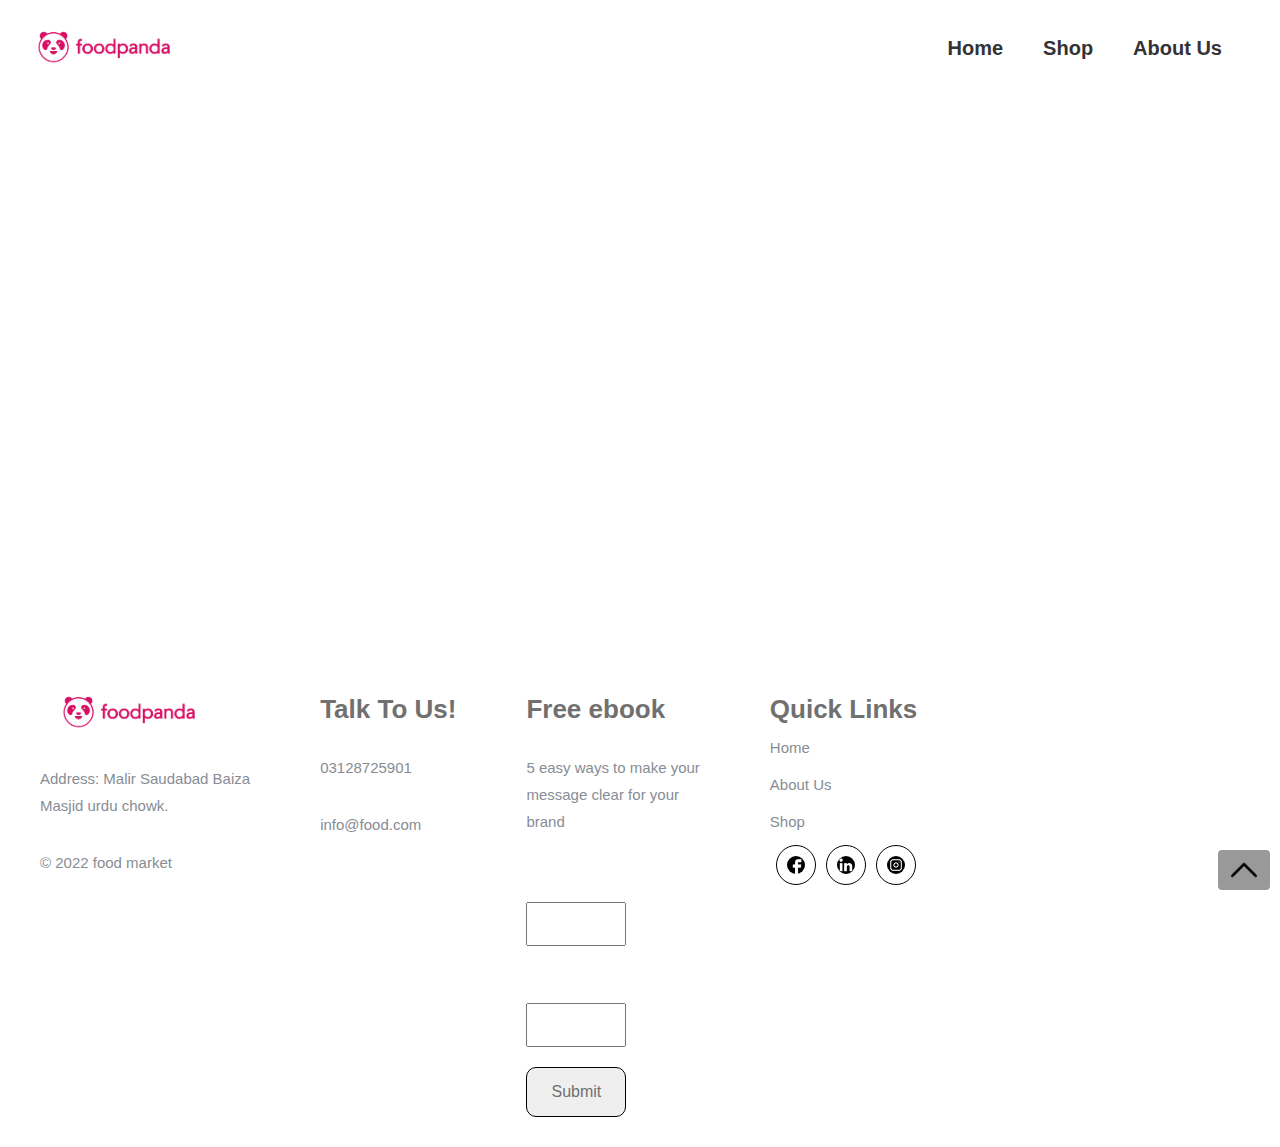
<file: About Us.html>
<!DOCTYPE html>
<html lang="en">
<head>
    <meta charset="UTF-8">
    <meta http-equiv="X-UA-Compatible" content="IE=edge">
    <meta name="viewport" content="width=device-width, initial-scale=1.0">
    <title>About Us</title>
    <link rel="stylesheet" href="About.css">
    <link rel="stylesheet" href="https://maxcdn.bootstrapcdn.com/bootstrap/3.4.1/css/bootstrap.min.css">
</head>
<body>
  <div id="top"></div>
  <a class="btn" href="#top"><img style="width:26px;" src="./Images\upload.png"></a>
  <nav style="background-color:#fff; border:0;height:auto;" class="navbar navbar-inverse">
    <div class="container-fluid">
      <div class="navbar-header">
        <button  type="button" class="navbar-toggle" data-toggle="collapse" data-target="#myNavbar">
          <span class="icon-bar"></span>
          <span class="icon-bar"></span>
          <span class="icon-bar"></span>                        
        </button>
        <img class="pick-one" src="./Images\Foodpanda.png">
      </div>
      <div class="collapse navbar-collapse" id="myNavbar">
        <ul class="nav navbar-nav">
          <li><a href="index.html"><span>Home</span></a></li>
          <li><a href="Shop.html"><span>Shop</span></a></li>
          <li><a href="About Us.html"><span>About Us</span></a></li>
        </ul>
        
      </div>
    </div>
  </nav>
  <center><iframe src="https://www.google.com/maps/embed?pb=!1m18!1m12!1m3!1d14476.384845382467!2d67.18501416199005!3d24.894699644601626!2m3!1f0!2f0!3f0!3m2!1i1024!2i768!4f13.1!3m3!1m2!1s0x3eb3377ea8fd8e21%3A0x47770fda73f50332!2sPIMS%20Coaching%20Centre!5e0!3m2!1sen!2s!4v1669556347892!5m2!1sen!2s" width="600" height="450" style="border:0;" allowfullscreen="" loading="lazy" referrerpolicy="no-referrer-when-downgrade"></iframe></center>

  <div class="footer">
    <div class="foot-box">
      <img  width="180px" style="position: relative;bottom:30px;" src="./Images\Foodpanda.png" alt="">
      <p style="position:relative;bottom:60px;">Address: Malir Saudabad Baiza <br>Masjid urdu chowk.</p>
      
      <p style="position:relative;bottom:60px;">© 2022 food market</p>
    </div>
    <div class="foot-box">
      <h4>Talk To Us!</h4>
      <p>03128725901</p>
      <p>info@food.com</p>
    </div>
    <div class="foot-box">
      <h4>Free ebook</h4>
      <p>5 easy ways to make your<br> message clear for your<br> brand</p>
      <p style="color:#fff; font-size:16px;">Name <sup>*</sup></p>
      <input type="text">
      <p style="color:#fff; font-size:16px;" >Email <sup>*</sup></p>
      <input type="email"><br><br>
      <button class="abc" style=" color: #707070; padding:13px; width:100px; font-size:16px; border-radius:10px;border: 1px solid black;">Submit</button>
    </div>
    <div class="foot-box">
      <h4>Quick Links</h4>
      <p style="padding:0%">Home</p>
      <p style="padding:0%">About Us</p>
      <p style="padding:0%">Shop</p>
      
      <img class= "pick-three"  src="Images\facebook.png" alt="">
      <img class= "pick-three"  src="Images\linkedin-logo.png" alt="">
      <img class= "pick-three"  src="Images\instagram.png" alt="">
    </div>
  </div>

      
      <script src="https://ajax.googleapis.com/ajax/libs/jquery/3.6.0/jquery.min.js"></script>
      <script src="https://maxcdn.bootstrapcdn.com/bootstrap/3.4.1/js/bootstrap.min.js"></script>       
</body>
</html>
</file>
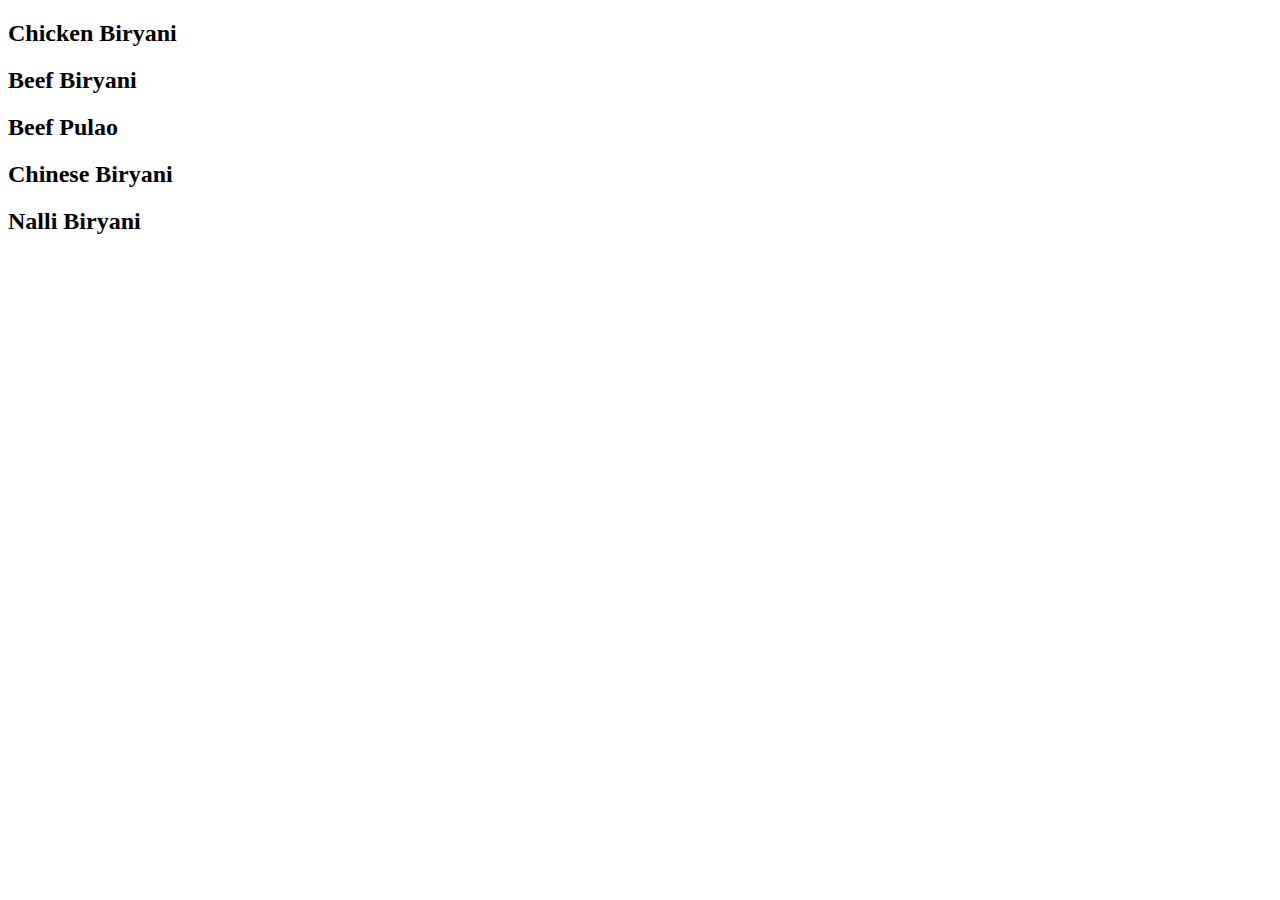
<file: biryani.html>
<!DOCTYPE html>
<html lang="en">
<head>
    <meta charset="UTF-8">
    <meta http-equiv="X-UA-Compatible" content="IE=edge">
    <meta name="viewport" content="width=device-width, initial-scale=1.0">
    <title>Biyani</title>
</head>
<body>
    <div class="content">
        <div class="box">
        <div class="img-box">
            <h2>Chicken Biryani</h2>
        </div>
        </div>
        <div class="box">
            <div class="img-box">
                <h2>Beef Biryani</h2>
            </div>
        </div>
        <div class="box">
            <div class="img-box">
                <h2>Beef Pulao</h2>
            </div>
        </div>
        <div class="box">
            <div class="img-box">
                <h2>Chinese Biryani</h2>
            </div>
        </div>
        <div class="box">
            <div class="img-box">
                <h2>Nalli Biryani</h2>
            </div>
        </div>
    </div>
</body>
</html>
</file>
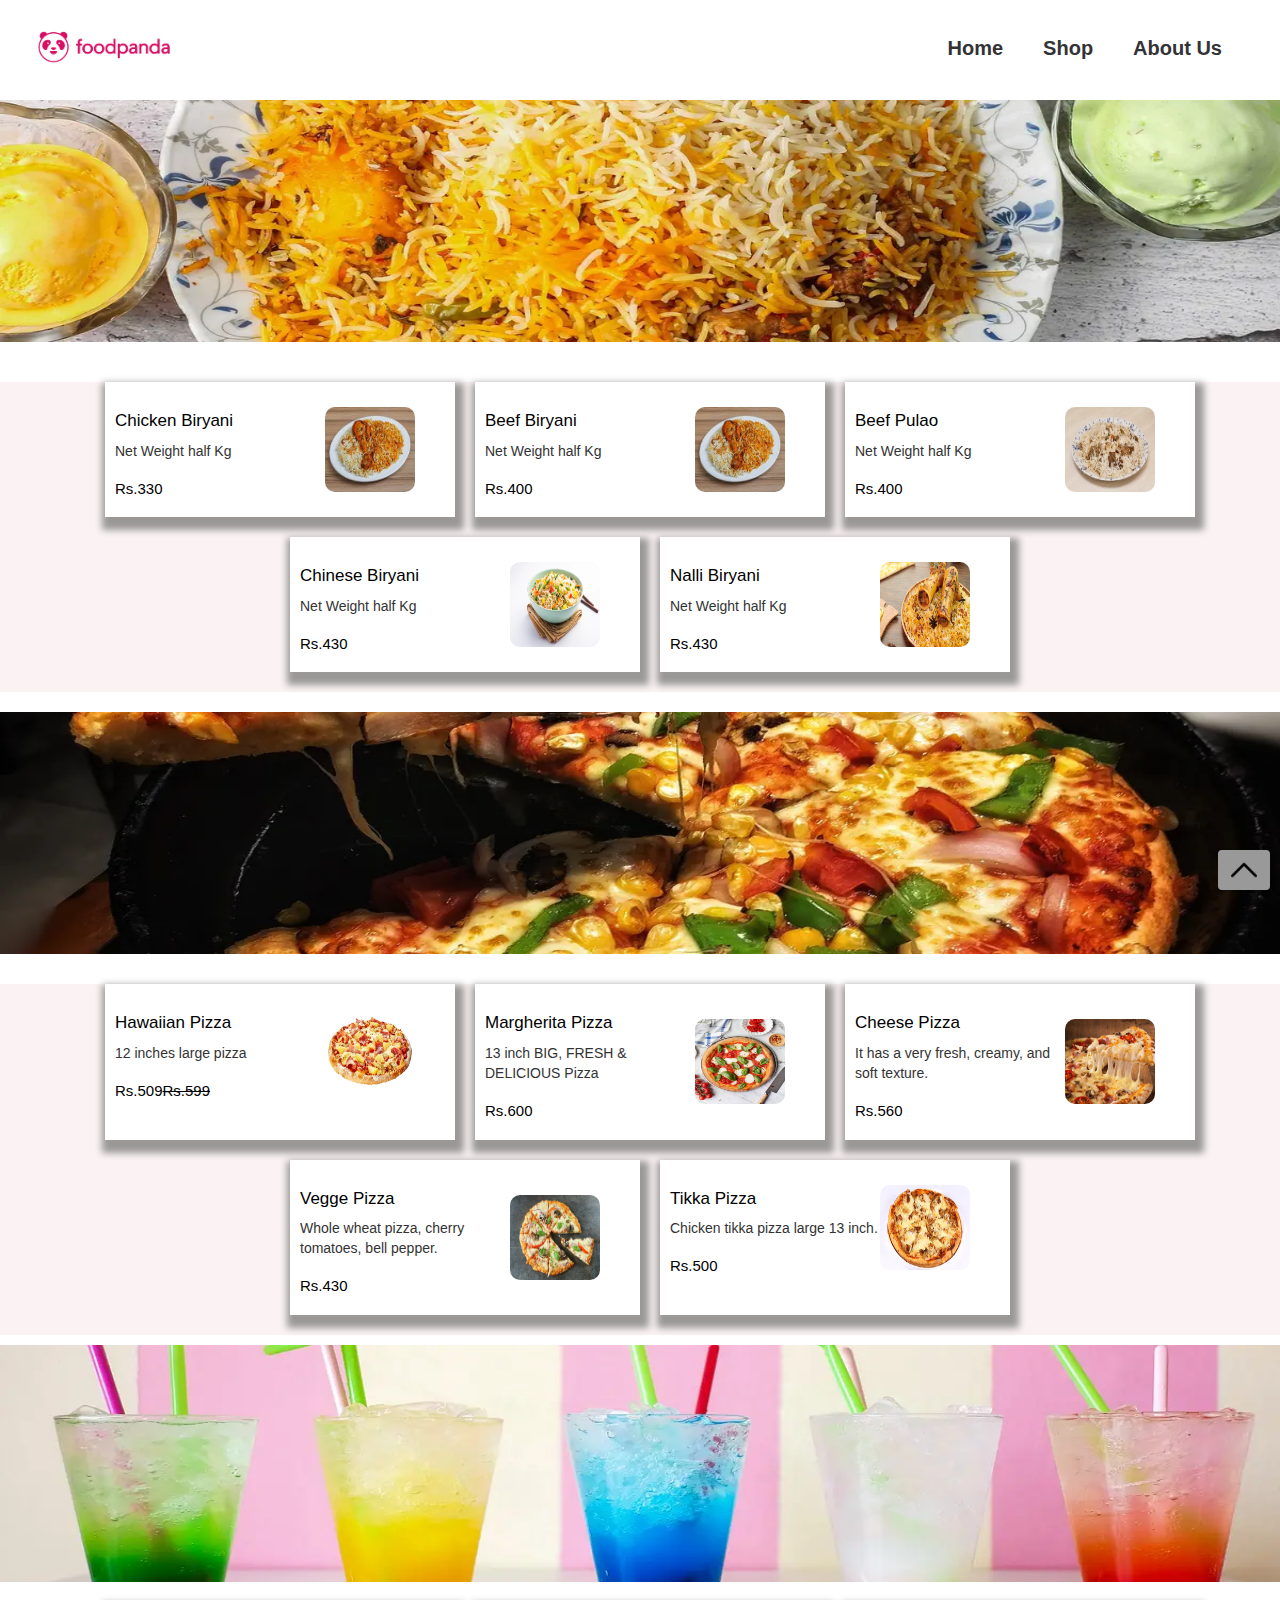
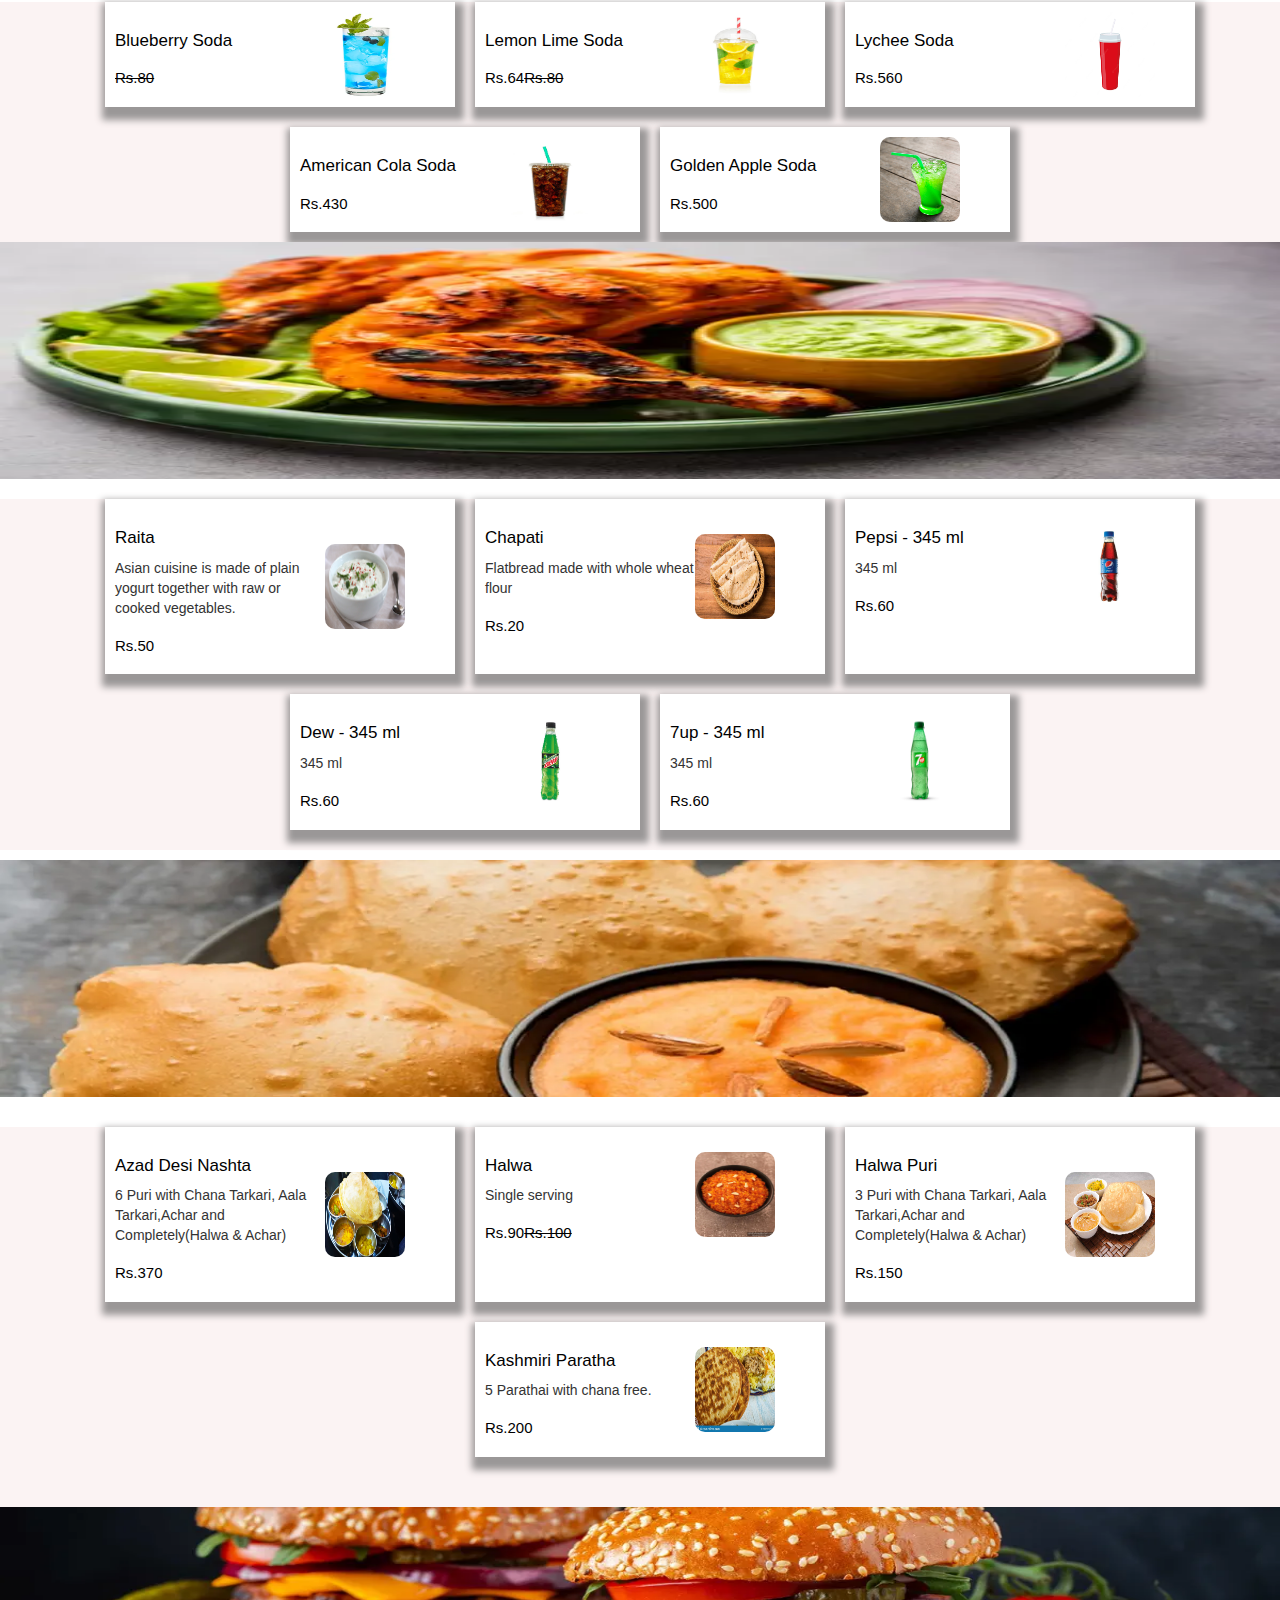
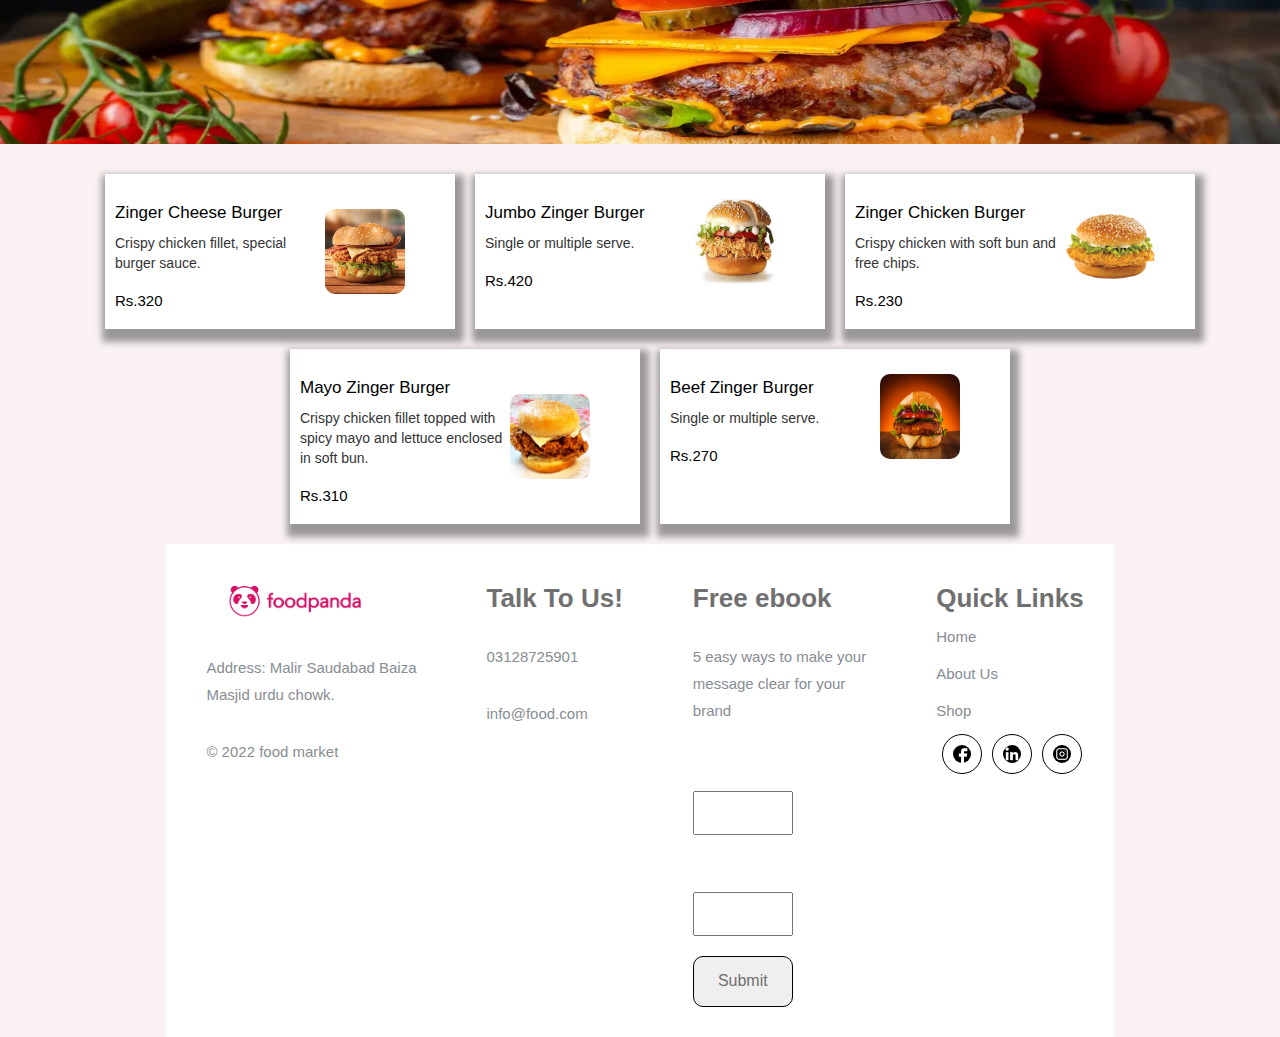
<file: Shop.html>
<!DOCTYPE html>
<html lang="en">
<head>
    <meta charset="UTF-8">
    <meta http-equiv="X-UA-Compatible" content="IE=edge">
    <meta name="viewport" content="width=device-width, initial-scale=1.0">
    <title>Shop</title>
    <link rel="stylesheet" href="items.css">
    <link rel="stylesheet" href="https://maxcdn.bootstrapcdn.com/bootstrap/3.4.1/css/bootstrap.min.css">
</head>
<body>
  <div id="top"></div>
  <a class="btn" href="#top"><img style="width:26px;" src="./Images\upload.png"></a>
    <nav style="background-color: #fff; border:0;" class="navbar navbar-inverse">
        <div class="container-fluid">
          <div class="navbar-header">
            <button  type="button" class="navbar-toggle" data-toggle="collapse" data-target="#myNavbar">
              <span class="icon-bar"></span>
              <span class="icon-bar"></span>
              <span class="icon-bar"></span>                        
            </button>
            <img class="pick-one" src="./Images\Foodpanda.png">
          </div>
          <div class="collapse navbar-collapse" id="myNavbar">
            <ul class="nav navbar-nav">
              <li><a href="index.html"><span>Home</span></a></li>
              <li><a href="Shop.html"><span>Shop</span></a></li>
              <li><a href="About Us.html"><span>About Us</span></a></li>
            </ul>
            
          </div>
        </div>
      </nav>

      <img style="width:100%; height:242px; position: relative; bottom:40px;" src="Images\biryani-1.webp" alt="">
      <div class="content">
        <div class="box">
          <table>
          <tr><td><div class="text">
            <h2>Chicken Biryani</h2>
            <p>Net Weight half Kg</p>
            <h3>Rs.330</h3>
            </div></td>
            <td><div class="pick-box">
              <img src="Images\chicken biryani.jpg" alt="">
            </div></td></tr>
            </table>
        </div>
        
     
        <div class="box">
          <table>
            <tr><td><div class="text">   
                <h2>Beef Biryani</h2>
                <p>Net Weight half Kg</p>
            <h3>Rs.400</h3></div>
          </td><td><div class="pick-box">
            <img src="Images\chicken biryani.jpg" alt="">
          </div></td></tr>
          </table>
            </div>
            <div class="box">
              <table>
              <tr><td><div class="text">
                <h2>Beef Pulao</h2>
                <p>Net Weight half Kg</p>
                <h3>Rs.400</h3>
                </div></td>
                <td><div class="pick-box">
                  <img src="Images\beef pulao.webp" alt="">
                </div></td></tr>
                </table>
            </div>
       
            <div class="box">
              <table>
              <tr><td><div class="text">
                <h2>Chinese Biryani</h2>
                <p>Net Weight half Kg</p>
                <h3>Rs.430</h3>
                </div></td>
                <td><div class="pick-box">
                  <img src="Images\chinese biryani.webp" alt="">
                </div></td></tr>
                </table>
            </div>
            <div class="box">
              <table>
              <tr><td><div class="text">
                <h2>Nalli Biryani</h2>
                <p>Net Weight half Kg</p>
                <h3>Rs.430</h3>
                </div></td>
                <td><div class="pick-box">
                  <img src="Images\nalli biryani.jpg" alt="">
                </div></td></tr>
                </table>
            </div>
    </div>
     <img style="width:100%; height:242px; position: relative; top:20px;" src="Images\pizza-1.webp" alt="">
      <div style="position: relative; top:50px;" class="content">
        <div class="box">
          <table>
          <tr><td><div class="text">
            <h2>Hawaiian Pizza</h2>
            <p>12 inches large pizza</p>
            <h3>Rs.509<del>Rs.599</del></h3>
            </div></td>
            <td><div class="pick-box">
              <img src="Images\hawaiian pizza-1.jpg" alt="">
            </div></td></tr>
            </table>
        </div>
        
     
        <div class="box">
          <table>
            <tr><td><div class="text">   
                <h2>Margherita Pizza</h2>
                <p>13 inch BIG, FRESH & DELICIOUS Pizza</p>
            <h3>Rs.600</h3></div>
          </td><td><div class="pick-box">
            <img src="Images\margherita-pizza.jpg" alt="">
          </div></td></tr>
          </table>
            </div>
            <div class="box">
              <table>
              <tr><td><div class="text">
                <h2>Cheese Pizza</h2>
                <p>It has a very fresh, creamy, and soft texture. </p>
                <h3>Rs.560</h3>
                </div></td>
                <td><div class="pick-box">
                  <img src="Images\cheese pizza.webp" alt="">
                </div></td></tr>
                </table>
            </div>
       
            <div class="box">
              <table>
              <tr><td><div class="text">
                <h2>Vegge Pizza</h2>
                <p>Whole wheat pizza, cherry tomatoes, bell pepper.</p>
                <h3>Rs.430</h3>
                </div></td>
                <td><div class="pick-box">
                  <img src="Images\vegge pizza.jpg" alt="">
                </div></td></tr>
                </table>
            </div>

            <div class="box">
              <table>
              <tr><td><div class="text">
                <h2>Tikka Pizza</h2>
                <p>Chicken tikka pizza large 13 inch. </p>
                <h3>Rs.500</h3>
                </div></td>
                <td><div class="pick-box">
                  <img src="Images\tikka pizza.jpg" alt="">
                </div></td></tr>
                </table>
            </div>
    </div>   

    <img style="width:100%; height:237px; position: relative; top:60px;" src="Images\soda-1.webp" alt="">
      <div style="position: relative; top:80px;" class="content">
        <div class="box">
          <table>
          <tr><td><div class="text">
            <h2>Blueberry Soda</h2>
            
            <h3><Rs class="64"><del>Rs.80</del></h3>
            </div></td>
            <td><div class="pick-box">
              <img style="width:80px;" src="Images\blue soda-1.webp" alt="">
            </div></td></tr>
            </table>
        </div>
        
     
        <div class="box">
          <table>
            <tr><td><div class="text">   
                <h2>Lemon Lime Soda</h2>
                
            <h3>Rs.64<del>Rs.80</del></h3>
          </div>
          </td>
          <td><div class="pick-box">
            <img style="width:80px;" src="Images\lemon soda.jpg" alt="">
          </div></td></tr>
          </table>
            </div>
            <div class="box">
              <table>
              <tr><td><div class="text">
                <h2>Lychee Soda</h2>
                
                <h3>Rs.560</h3>
                </div></td>
                <td><div class="pick-box">
                  <img  src="Images\lychee soda.webp" alt="">
                </div></td></tr>
                </table>
            </div>
       
            <div class="box">
              <table>
              <tr><td><div class="text">
                <h2>American Cola Soda</h2>
                
                <h3>Rs.430</h3>
                </div></td>
                <td><div class="pick-box">
                  <img style="width:80px;" src="Images\cola soda.jpg" alt="">
                </div></td></tr>
                </table>
            </div>

            <div class="box">
              <table>
              <tr><td><div class="text">
                <h2>Golden Apple Soda</h2>
                
                <h3>Rs.500</h3>
                </div></td>
                <td><div class="pick-box">
                  <img style="width:80px;" src="Images\apple soda.jpg" alt="">
                </div></td></tr>
                </table>
            </div>
    </div>   

    <img style="width:100%; height:237px; position: relative; top:70px;" src="Images\tikka.webp" alt="">
      <div style="position: relative; top:90px;" class="content">
        <div class="box">
          <table>
          <tr><td><div class="text">
            <h2>Raita</h2>
            <p>Asian cuisine is made of plain yogurt together with raw or cooked vegetables.</p>
            <h3>Rs.50</h3>
            </div></td>
            <td><div class="pick-box">
              <img style="width:80px;" src="Images\raita.jpg" alt="">
            </div></td></tr>
            </table>
        </div>
        
     
        <div class="box">
          <table>
            <tr><td><div class="text">   
                <h2>Chapati</h2>
                <p>Flatbread made with whole wheat flour</p>
            <h3>Rs.20</h3>
          </div>
          </td>
          <td><div class="pick-box">
            <img style="width:80px;" src="Images\chapati.jpg" alt="">
          </div></td></tr>
          </table>
            </div>
            <div class="box">
              <table>
              <tr><td><div class="text">
                <h2>Pepsi - 345 ml</h2>
                <p>345 ml</p>
                <h3>Rs.60</h3>
                </div></td>
                <td><div class="pick-box">
                  <img  src="Images\pepsi.jpg" alt="">
                </div></td></tr>
                </table>
            </div>
       
            <div class="box">
              <table>
              <tr><td><div class="text">
                <h2>Dew - 345 ml</h2>
                <p>345 ml</p>
                <h3>Rs.60</h3>
                </div></td>
                <td><div class="pick-box">
                  <img style="width:80px;" src="Images\dew-1.jpg" alt="">
                </div></td></tr>
                </table>
            </div>

            <div class="box">
              <table>
              <tr><td><div class="text">
                <h2>7up - 345 ml</h2>
                <p>345 ml</p>
                <h3>Rs.60</h3>
                </div></td>
                <td><div class="pick-box">
                  <img style="width:80px;" src="Images\7up.webp" alt="">
                </div></td></tr>
                </table>
            </div>
    </div> 

    <img style="width:100%; height:237px; position: relative; top:100px;" src="Images\kachori-2.webp" alt="">
      <div style="position: relative; top:130px;" class="content">
        <div class="box">
          <table>
          <tr><td><div class="text">
            <h2>Azad Desi Nashta</h2>
            <p>6 Puri with Chana Tarkari, Aala Tarkari,Achar and Completely(Halwa & Achar)</p>
            <h3>Rs.370</h3>
            </div></td>
            <td><div class="pick-box">
              <img style="width:80px;" src="Images\desi nashta.jpg" alt="">
            </div></td></tr>
            </table>
        </div>
        
     
        <div class="box">
          <table>
            <tr><td><div class="text">   
                <h2>Halwa</h2>
                <p>Single serving</p>
            <h3>Rs.90<del>Rs.100</del></h3>
          </div>
          </td>
          <td><div class="pick-box">
            <img style="width:80px;" src="Images\halwa-1.jpg" alt="">
          </div></td></tr>
          </table>
            </div>
            <div class="box">
              <table>
              <tr><td><div class="text">
                <h2>Halwa Puri</h2>
                <p>3 Puri with Chana Tarkari, Aala Tarkari,Achar and Completely(Halwa & Achar)</p>
                <h3>Rs.150</h3>
                </div></td>
                <td><div class="pick-box">
                  <img  src="Images\halwa puri.jpg" alt="">
                </div></td></tr>
                </table>
            </div>
       
            <div class="box">
              <table>
              <tr><td><div class="text">
                <h2>Kashmiri Paratha</h2>
                <p>5 Parathai with chana free.</p>
                <h3>Rs.200</h3>
                </div></td>
                <td><div class="pick-box">
                  <img style="width:80px;" src="Images\kashmiri paratha.jpg" alt="">
                </div></td></tr>
                </table>
            </div>

            <img style="width:100%; height:237px; position: relative; top:30px;" src="Images\burger-2.webp" alt="">
      <div style="position: relative; top:60px;" class="content">
        <div class="box">
          <table>
          <tr><td><div class="text">
            <h2>Zinger Cheese Burger </h2>
            <p>Crispy chicken fillet, special burger sauce.</p>
            <h3>Rs.320</h3>
            </div></td>
            <td><div class="pick-box">
              <img style="width:80px;" src="Images\cheese burger.jpg" alt="">
            </div></td></tr>
            </table>
        </div>
        
     
        <div class="box">
          <table>
            <tr><td><div class="text">   
                <h2>Jumbo Zinger Burger</h2>
                <p>Single or multiple serve.</p>
            <h3>Rs.420</h3>
          </div>
          </td>
          <td><div class="pick-box">
            <img style="width:80px;" src="Images\jumbo zinger.jpg" alt="">
          </div></td></tr>
          </table>
            </div>
            <div class="box">
              <table>
              <tr><td><div class="text">
                <h2>Zinger Chicken Burger</h2>
                <p>Crispy chicken with soft bun and free chips.</p>
                <h3>Rs.230</h3>
                </div></td>
                <td><div class="pick-box">
                  <img  src="Images\chicken burger-1.png" alt="">
                </div></td></tr>
                </table>
            </div>
       
            <div class="box">
              <table>
              <tr><td><div class="text">
                <h2>Mayo Zinger Burger</h2>
                <p>Crispy chicken fillet topped with spicy mayo and lettuce enclosed in soft bun.</p>
                <h3>Rs.310</h3>
                </div></td>
                <td><div class="pick-box">
                  <img style="width:80px;" src="Images\mayo zinger.jpg" alt="">
                </div></td></tr>
                </table>
            </div>
            <div class="box">
              <table>
              <tr><td><div class="text">
                <h2>Beef Zinger Burger</h2>
                <p>Single or multiple serve.</p>
                <h3>Rs.270</h3>
                </div></td>
                <td><div class="pick-box">
                  <img style="width:80px;" src="Images\chicken burger.jpg" alt="">
                </div></td></tr>
                </table>
            </div>
    </div> 

    <div class="footer">
      <div class="foot-box">
        <img  width="180px" style="position: relative;bottom:30px;" src="./Images\Foodpanda.png" alt="">
        <p style="position:relative;bottom:60px;">Address: Malir Saudabad Baiza <br>Masjid urdu chowk.</p>
      
      <p style="position:relative;bottom:60px;">© 2022 food market</p>
      </div>
      <div class="foot-box">
        <h4>Talk To Us!</h4>
        <p>03128725901</p>
        <p>info@food.com</p>
      </div>
      <div class="foot-box">
        <h4>Free ebook</h4>
        <p>5 easy ways to make your<br> message clear for your<br> brand</p>
        <p style="color:#fff; font-size:16px;">Name <sup>*</sup></p>
        <input type="text">
        <p style="color:#fff; font-size:16px;" >Email <sup>*</sup></p>
        <input type="email"><br><br>
        <button class="abc" style=" color: #707070; padding:13px; width:100px; font-size:16px; border-radius:10px;border: 1px solid black;">Submit</button>
      </div>
      <div class="foot-box">
        <h4>Quick Links</h4>
        <p style="padding:0%">Home</p>
        <p style="padding:0%">About Us</p>
        <p style="padding:0%">Shop</p>
        
        <img class= "pick-three"  src="Images\facebook.png" alt="">
        <img class= "pick-three"  src="Images\linkedin-logo.png" alt="">
        <img class= "pick-three"  src="Images\instagram.png" alt="">
      </div>
    </div>
  
      <script src="https://ajax.googleapis.com/ajax/libs/jquery/3.6.0/jquery.min.js"></script>
      <script src="https://maxcdn.bootstrapcdn.com/bootstrap/3.4.1/js/bootstrap.min.js"></script>       
</body>
</html>
</file>
<file: About.css>
*{
    margin:0;
    padding:0;
}


  .pick-one{
    width: 180px;
    height:auto;   
  position: relative;
  bottom:10px;
    }

  
#myNavbar{
    float:right;
    padding: 23px;
}

li span{
  color:#333336;
  font-size:20px;
  /*transition: all .5s;*/
  list-style-type: none;
  font-weight: bold !important;
  padding:5px;
}
span:hover{
  color:rgb(255, 0, 136);
    transition: 0.4s ease;
   padding-bottom:10px;
    height: 0.10rem;
    opacity: 1;
    cursor: pointer;
  }


ul{
padding: 0%;

}
/*
iframe{
    height:auto;
    width: 100%;
}*/
.footer{
  background-color: #fff;
  display: flex;
  flex-wrap: wrap;
  margin-top:60px !important;
}
.foot-box{
  padding:30px;
  margin-left:10px !important;
}
.foot-box p {
  color:#878d94;
  font-size:15px;
  padding-top: 20px;
  line-height: 27px;
}
.foot-box h4 {
  color:#707071;
  font-weight: bold !important;
  font-size:26px;
}
.abc:hover{
  background-color: #d54d86;
  } 
  input {
    width:100px;
    padding:10px;
   outline: none;
    font-size:30px;
    
  }
  
  .pick-three{
    background-color: #fff;
    padding:10px;
    border-radius: 50%;
    width:40px;
    margin-left: 6px;
    cursor: pointer;
    transition: 1s all;
    border : 1px solid black;
  }
  
  .pick-three:hover{
    background-color: #d54d86;
  }
  .btn {
    position: fixed;
    bottom: 10px;
    right: 10px;
    z-index: 99;
    font-size: 20px;
    border: none;
    outline: none;
    background-color: #999999;
    color: darkgray;
    text-decoration: none;
    cursor: pointer;
    padding: 10px;
    
    border-radius: 20px;
    transition: 3s ease;
    }
    
    .btn:hover {
    background-color:#c46e31;
    }
@media only screen and (max-width: 700px) {
    .pick-one {
      position: relative;
      bottom:22px;
      width:160px;

    }
   iframe{
    height:auto;
    width:100%;
   }
   .foot-box{
    width:100%;
}
input{
    width:70%;
}
  }
</file>
<file: items.css>
*{
    margin:0;
    padding:0;
}
.navbar{

}
.pick-one{
  width: 180px;
  height:auto;   
position: relative;
bottom:10px;
  }

#myNavbar{
    float:right;
    padding: 23px;
}

li span{
  color:#333336;
  font-size:20px;
  /*transition: all .5s;*/
  list-style-type: none;
  font-weight: bold !important;
  padding:5px;
}
span:hover{
  color:rgb(255, 0, 136);
    transition: 0.4s ease;
   padding-bottom:10px;
    height: 0.10rem;
    opacity: 1;
    cursor: pointer;
  }


ul{
padding: 0%;

}

.content{
    display: flex;
    flex-wrap: wrap;
    background-color:#fbf3f3 ;
    justify-content: center;
    
}
.box{
    margin-left:20px;
    background-color: #ffff;
    padding: 10px;
    box-shadow: 3px 7px 7px 6px#9a9797;
    box-sizing: border-box;
    margin-bottom: 20px;
    width:350px;
    height:auto;
}

.text h2{
    font-size:17px;
    color:black;
}
.text h3{
    font-size:15px;
    color:black;
}
.text{
   width:210px;
   height:auto;
}
.pick-box img{
    float:left;
    width:90px;
    height:85px;
    margin-left: 0%;
    border-radius: 10px;
    cursor: pointer;
}
.footer{
  background-color: #fff;
  display: flex;
  flex-wrap: wrap;
  margin-top:60px !important;
}
.foot-box{
  padding:30px;
  margin-left:10px !important;
}
.foot-box p {
  color:#878d94;
  font-size:15px;
  padding-top: 20px;
  line-height: 27px;
}
.foot-box h4 {
  color:#707071;
  font-weight: bold !important;
  font-size:26px;
}
  
  input {
    width:100px;
    padding:10px;
   outline: none;
    font-size:30px;
    
  }
  .abc:hover{
    background-color: #d54d86;
    }
    .pick-three{
      background-color: #fff;
      padding:10px;
      border-radius: 50%;
      width:40px;
      margin-left: 6px;
      cursor: pointer;
      transition: 1s all;
      border : 1px solid black;
    }
    
    .pick-three:hover{
      background-color: #d54d86;
    }
  .btn {
    position: fixed;
    bottom: 10px;
    right: 10px;
    z-index: 99;
    font-size: 20px;
    border: none;
    outline: none;
    background-color: #999999;
    color: darkgray;
    text-decoration: none;
    cursor: pointer;
    padding: 10px;
    
    border-radius: 20px;
    transition: 3s ease;
    }
    
    .btn:hover {
    background-color:#c46e31;
    }
@media only screen and (max-width: 500px) {
    .box {
      width:100%;
      
    }
    .pick-one {
      position: relative;
      bottom:22px;
      width:160px;

    }
    .content{
        margin-right: 10px;  
    }
    .foot-box{
        width:100%;
    }
    input{
        width:70%;
    }
  }
</file>
